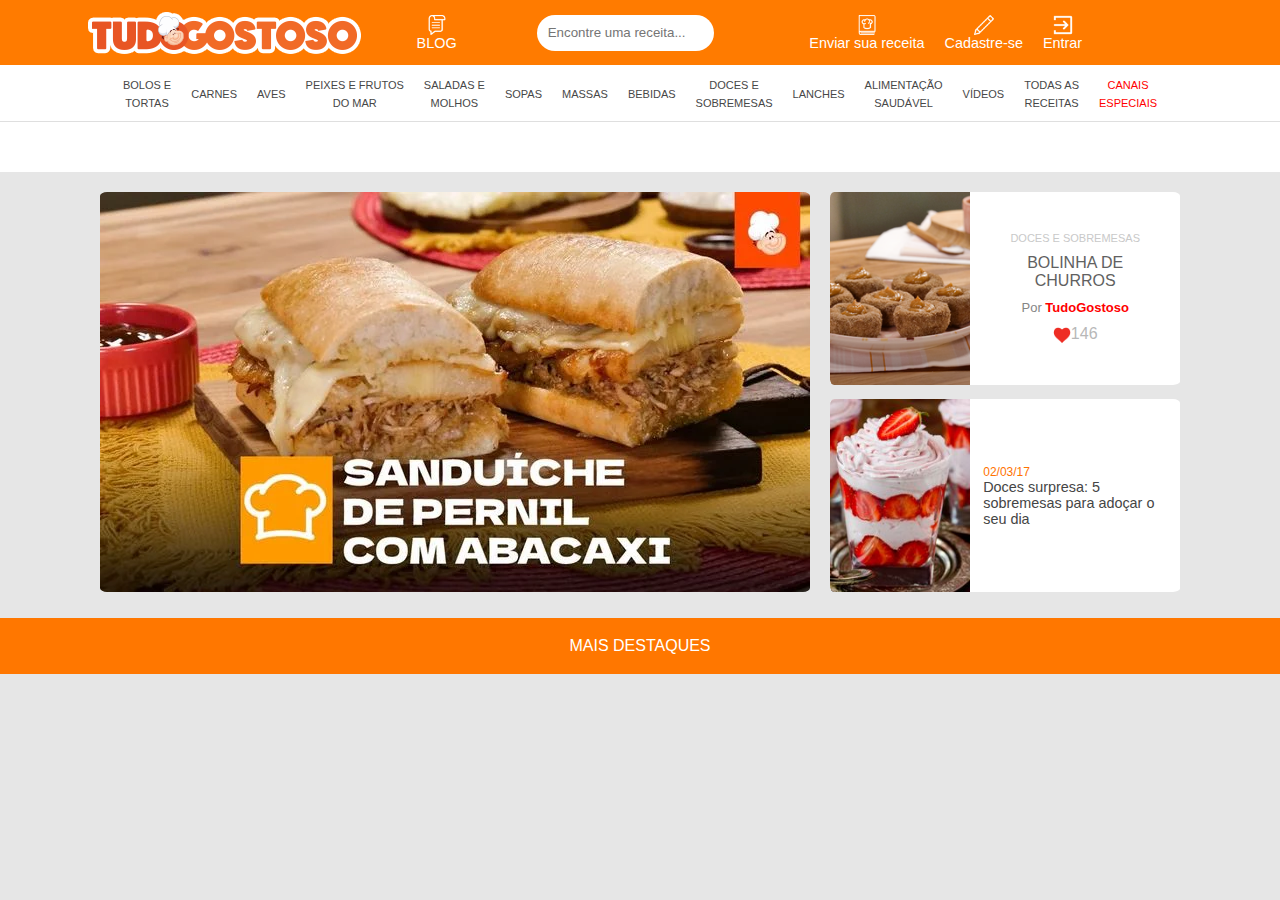
<file: index.html>
<!DOCTYPE html>
<html lang="pt-br">
<head>
    <meta charset="UTF-8">
    <meta http-equiv="X-UA-Compatible" content="IE=edge">
    <meta name="viewport" content="width=device-width, initial-scale=1.0">
    <link rel="stylesheet" href="styles/style.css">
    <title>Document</title>
</head>
<body>

<header class="cabecalho">
    <img class="cabecalho-logo" src="img/logo.webp" alt="Logo tudogostoso">
    <nav class="cabecalho-menu1">
        <a class="cabecalho-menu-links" href=""><img class="cabecalho-icones" src="img/blogging.png" alt="icone blog">BLOG</a>
        <input class="cabecalho-input" type="text" placeholder="   Encontre uma receita...">
    </nav>
    <nav class="cabecalho-menu2">
        <a class="cabecalho-menu-links" href=""><img class="cabecalho-icones" src="img/receita.png" alt="icone receita">Enviar sua receita</a>
        <a class="cabecalho-menu-links" href=""><img class="cabecalho-icones" src="img/lapis.png" alt="icone lápis">Cadastre-se</a>
        <a class="cabecalho-menu-links" href=""><img class="cabecalho-icones" src="img/login.png" alt="icone login">Entrar</a>
    </nav>
</header>
<div class="cabecalho2">
    <nav class="cabecalho-nav">
        <ul class="cabecalho2-container">
            <li class="cabecalho2-listas">
                <a class="cabecalho2-links" href="">BOLOS E <br> TORTAS</a>
            </li>
            <li class="cabecalho2-listas">
                <a class="cabecalho2-links" href="">CARNES</a>
            </li>
            <li class="cabecalho2-listas">
                <a class="cabecalho2-links" href="">AVES</a>
            </li>
            <li class="cabecalho2-listas">
                <a class="cabecalho2-links" href="">PEIXES E FRUTOS <br> DO MAR</a>
            </li>
            <li class="cabecalho2-listas">
                <a class="cabecalho2-links" href="">SALADAS E <br> MOLHOS</a>
            </li>
            <li class="cabecalho2-listas">
                <a class="cabecalho2-links" href="">SOPAS</a>
            </li>
            <li class="cabecalho2-listas">
                <a class="cabecalho2-links" href="">MASSAS</a>
            </li>
            <li class="cabecalho2-listas">
                <a class="cabecalho2-links" href="">BEBIDAS</a>
            </li>
            <li class="cabecalho2-listas">
                <a class="cabecalho2-links" href="">DOCES E <br> SOBREMESAS</a>
            </li>
            <li class="cabecalho2-listas">
                <a class="cabecalho2-links" href="">LANCHES</a>
            </li>
            <li class="cabecalho2-listas">
                <a class="cabecalho2-links" href="">ALIMENTAÇÃO <br> SAUDÁVEL</a>
            </li>
            <li class="cabecalho2-listas">
                <a class="cabecalho2-links" href="">VÍDEOS</a>
            </li>
            <li class="cabecalho2-listas">
                <a class="cabecalho2-links" href="">TODAS AS <br> RECEITAS</a>
            </li>
            <li class="cabecalho2-listas">
                <a class="cabecalho2-links" href=""><span class="special-channels"> CANAIS <br> ESPECIAIS</span></a>
            </li>
        </ul>
    </nav>
</div>
<div class="featured-menu"></div>

<main class="todoConteudo">
<section class="container-imagens">
    <div class="imagem-principal">
        <img src="img/sanduba.webp" alt="imagem do sanduíche de pernil com abacaxi">
    </div>

    <div class="imagens-laterais">
        <div class="bloco-imagem-lateral">
            <img class="laterais-img" src="img/bolinhochurros.webp" alt="imagem do bolinho de churros">
            <div class="paragrafos-laterais">
                <p class="paragrafo-docesEsob">DOCES E SOBREMESAS</p>
                <p class="paragrafo-bolinhaDchurros">BOLINHA DE <br> CHURROS</p>
                <p class="paragrafo-porTudoGostoso">Por <strong>TudoGostoso</strong></p>
                <div class="coracoesLikes">
                    <img class="coracao" src="img/coracao.png" alt="coracao imagem">
                    <p class="paragrafo-coracoesLikes">146</p>
                </div>
            </div>
        </div>
        <div class="bloco-imagem-lateral">
            <img class="laterais-img" src="img/sobr.jpg" alt="imagem da sobremesa de morango na taça de vidro">
            <div class="article-information">
                <span class="date">02/03/17</span>
                <h4 class="article-title">Doces surpresa: 5 sobremesas para adoçar o seu dia</h4>
            </div>
        </div>
    </div>
</section>










<p class="maisDestaques">MAIS DESTAQUES</p>

</main>

<footer>
        
</footer>

</body>
</html>
</file>
<file: styles/style.css>
* {
  margin: 0;
  padding: 0;
}

body {
  background-color: rgb(230, 230, 230);
}

a {
  text-decoration: none;
}

ul {
  list-style: none;
}

.cabecalho {
background-color: rgb(255, 123, 0);
display: flex;
flex-direction: row;
align-items: center;
justify-content: space-around;
height: 65px;
}

.cabecalho-logo {
padding-left: 60px;
}

.cabecalho-menu1 {
display: flex;
gap: 80px;
padding-right: 40px;
}

.cabecalho-menu2 {
display: flex;
gap: 20px;
padding-right: 170px;
}

.cabecalho-icones {
display: flex;
flex-direction: column;
height: 20px;
}

.cabecalho-menu-links {
display: flex;
flex-direction: column;
align-items: center;
color: white;
font-family: Arial, Helvetica, sans-serif;
font-size: 0.9rem;
}

.cabecalho-input {
border-radius: 40px;
border: none;
}

.cabecalho2-container {
background-color: white;
display: flex;
justify-content: center;
align-items: center;
gap: 20px;
text-align: center;
padding: 10px;
border-bottom: 0.5px solid rgb(223, 223, 223);
}

.cabecalho2-links {
color: rgb(71, 71, 71);
font-size: 11px;
font-family: Arial, Helvetica, sans-serif;
}

.special-channels {
  color: red;
}

.featured-menu {
background-color: white;
height: 50px;
}

.container-imagens {
display: flex;
flex-direction: row;
max-height: 400px;
padding-top: 20px;
justify-content: center;
}

.imagens-laterais{
display: flex;
flex-direction: column;
justify-content: space-between;
margin-left: 20px;
}

.imagem-principal img{
  border-radius: 1%;
}

.laterais-img {
max-height: 193px;
width: auto;
border-radius: 3% 0% 0% 3%;
}


.bloco-imagem-lateral {
  display: flex;
  width: 21.87rem;
  background-color: white;
  border-radius: 2%;
}

.paragrafos-laterais {
  display: flex;
  flex-direction: column;
  justify-content: center;
  width: 100%;
  align-items: center;
  gap: 10px;
  text-align: center;
}

.paragrafo-docesEsob {
  font-family: Arial, Helvetica, sans-serif;
  color: rgb(201, 201, 201);
  font-size: 11px;
}

.paragrafo-bolinhaDchurros {
  font-family: Arial, Helvetica, sans-serif;
  font-weight: 400;
  color: rgb(97, 97, 97);
}

.paragrafo-porTudoGostoso {
  font-family: Arial, Helvetica, sans-serif;
  font-size: 13px;
  color: rgb(134, 134, 134);
}

strong {
  color: red;
}

.coracoesLikes {
  display: flex;
  justify-content: center;
}

.paragrafo-coracoesLikes {
  font-family: Arial, Helvetica, sans-serif;
  color: rgb(184, 184, 184);
}

.coracao {
  width: 18px;
  height: 20px;
}


.article-information {
  display: flex;
  flex-direction: column;
  justify-content: center;
  width: 11rem;
  padding-left: 0.8rem;
}

.date {
  font-family: Arial, Helvetica, sans-serif;
  font-size: 12px;
  color: rgb(255, 115, 0);
}

.article-title {
  font-family: Arial, Helvetica, sans-serif;
  font-weight: 400;
  color: rgb(69, 69, 69);
  font-size: 0.9rem;
}

.maisDestaques {
  font-family: Arial, Helvetica, sans-serif;
  background-color: rgb(255, 119, 0);
  font-weight: 500;
  color: white;
  text-align: center;
  margin-top: 2%;
  padding: 1.5%;
}
</file>
